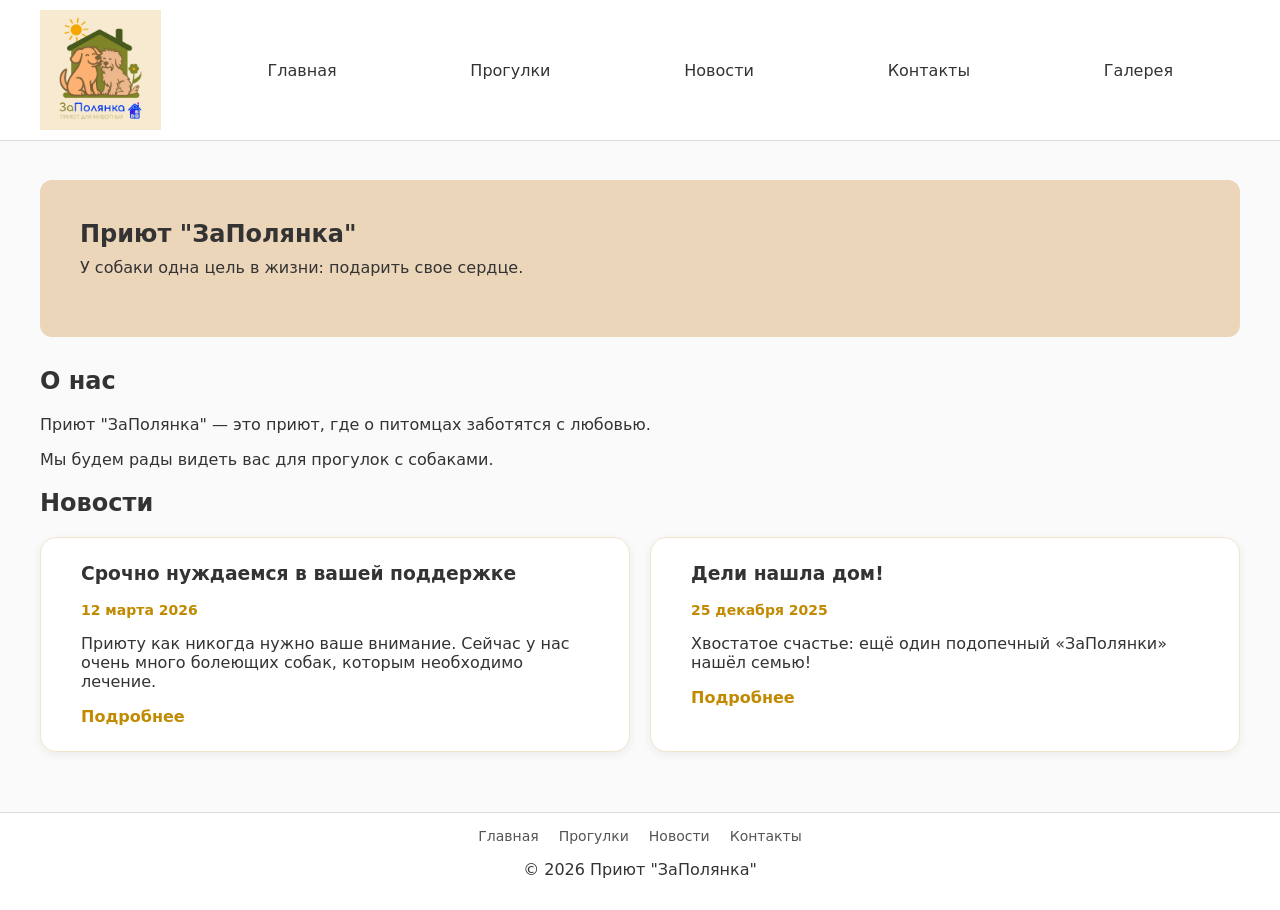
<file: index.html>
<!DOCTYPE html>
<html lang="ru">
<head>
    <meta charset="UTF-8">
    <title>Приют "ЗаПолянка" — Главная</title>
    <link rel="stylesheet" href="css/global.css">
    <link rel="stylesheet" href="css/pages/index.css">

</head>
<body>

    <header class="site-header">
        <div class="logo">
            <img src="img/logo.png" alt="Приют "ЗаПолянка"" class="logo-img">
        </div>

        <nav class="top-nav">
            <ul>
                <li><a href="index.html" class="current-page-link">Главная</a></li>
                <li><a href="services.html">Прогулки</a></li>
                
                <li><a href="news.html">Новости</a></li>
                <li class="nav-contacts">
                    <a href="contacts.html">Контакты</a>
                    
                </li>
                <li><a href="gallery.html">Галерея</a></li>
            </ul>
        </nav>
    </header>

    <main>
        <section class="hero">
            <h1>Приют "ЗаПолянка"</h1>
            <p>У собаки одна цель в жизни: подарить свое сердце.</p>
            
        </section>

        <section class="about">
            <h2>О нас</h2>
            <p>Приют "ЗаПолянка" — это приют, где о питомцах заботятся с любовью.</p>

            <p> Мы будем рады видеть вас для прогулок с собаками. </p>
            
        </section>

        
        <section class="latest-news">
            <h2>Новости</h2>

            <div class="cards">
                <article class="card">
                    <h3>Срочно нуждаемся в вашей поддержке</h3>
                    <p class="news-date">12 марта 2026</p>
                    <p>Приюту как никогда нужно ваше внимание. Сейчас у нас очень много болеющих собак, которым необходимо лечение.</p>
                    
                    <a href="news.html">Подробнее</a>
                </article>

                <article class="card">
                    <h3>Дели нашла дом!</h3>
                    <p class="news-date">25 декабря 2025</p>
                    <p>Хвостатое счастье: ещё один подопечный «ЗаПолянки» нашёл семью!</p>
                    <a href="news.html">Подробнее</a>
                </article>

                
            </div>
        </section>

        


    </main>

    <footer class="site-footer">
        <div class="bottom-nav">
            <a href="index.html" class="current-page-link">Главная</a>
            <a href="services.html">Прогулки</a>
           
            <a href="news.html">Новости</a>
            <a href="contacts.html">Контакты</a>
        </div>
        <div class="footer-contacts">
            
        </div>
        <div class="footer-social">
            
        </div>
        <p class="copyright">© 2026 Приют "ЗаПолянка"</p>
    </footer>

</body>
</html>
</file>
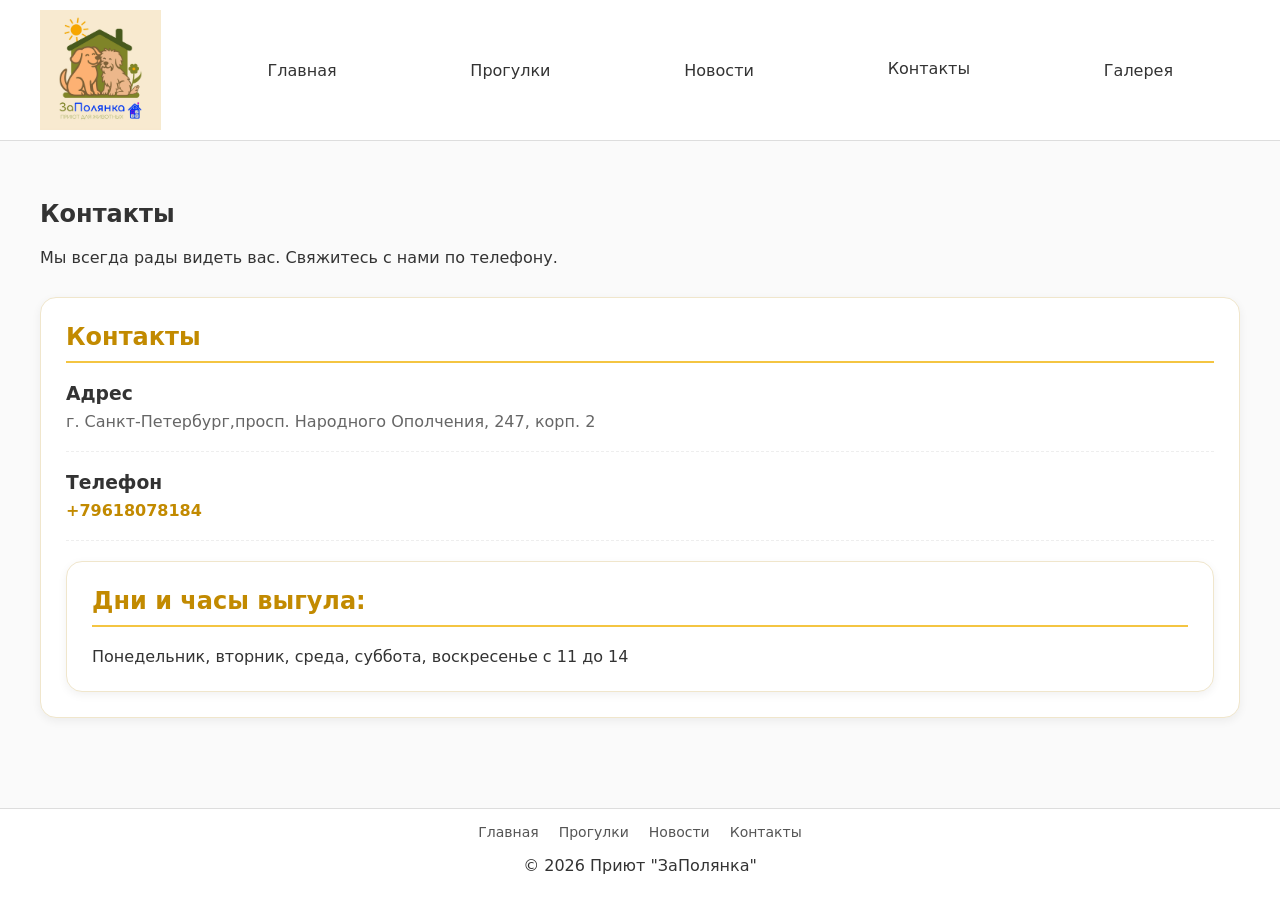
<file: contacts.html>
<!DOCTYPE html>
<html lang="ru">
<head>
    <meta charset="UTF-8">
    <title>Приют "ЗаПолянка" — Контакты</title>
    <link rel="stylesheet" href="css/global.css">
    <link rel="stylesheet" href="css/pages/contacts.css">
</head>
<body>
    <header class="site-header">
        <div class="logo">
            <img src="img/logo.png" alt="Приют "ЗаПолянка"" class="logo-img">
        </div>
        <nav class="top-nav">
            <ul>
                <li><a href="index.html">Главная</a></li>
                <li><a href="services.html">Прогулки</a></li>
                
                <li><a href="news.html">Новости</a></li>
                <li class="nav-contacts current-page-link">
                    <a href="contacts.html">Контакты</a>
                    <div class="nav-contacts-sub">
                        
                    </div>
                </li>
                <li><a href="gallery.html">Галерея</a></li>
            </ul>
        </nav>
    </header>

    <main>
        <section class="page-header">
            <h1>Контакты</h1>
            <p>Мы всегда рады видеть вас. Свяжитесь с нами по телефону.</p>
        </section>

        <section class="contacts-container">
            <div class="contact-info">
                <h2>Контакты</h2>
                <div class="contact-item">
                    <h3>Адрес</h3>
                    <p>г. Санкт-Петербург,просп. Народного Ополчения, 247, корп. 2</p>
                    
                </div>
                <div class="contact-item">
                    <h3>Телефон</h3>
                    <p><a href="tel:+79618078184" class="contact-link">+79618078184</a></p>

                </div>
                <div class="contact-info">
                    <h2>Дни и часы выгула:</h2>

                    Понедельник, вторник, среда, суббота, воскресенье с 11 до 14
                </div>
            </div>
            
        </section>

        
    </main>

    <footer class="site-footer">
        <div class="bottom-nav">
            <a href="index.html">Главная</a>
            <a href="services.html">Прогулки</a>
            
            <a href="news.html">Новости</a>
            <a href="contacts.html" class="current-page-link">Контакты</a>
        </div>
        <div class="footer-contacts">
            
        </div>
        <div class="footer-social">
            
        </div>
        <p class="copyright">© 2026 Приют "ЗаПолянка"</p>
    </footer>
</body>
</html>
</file>
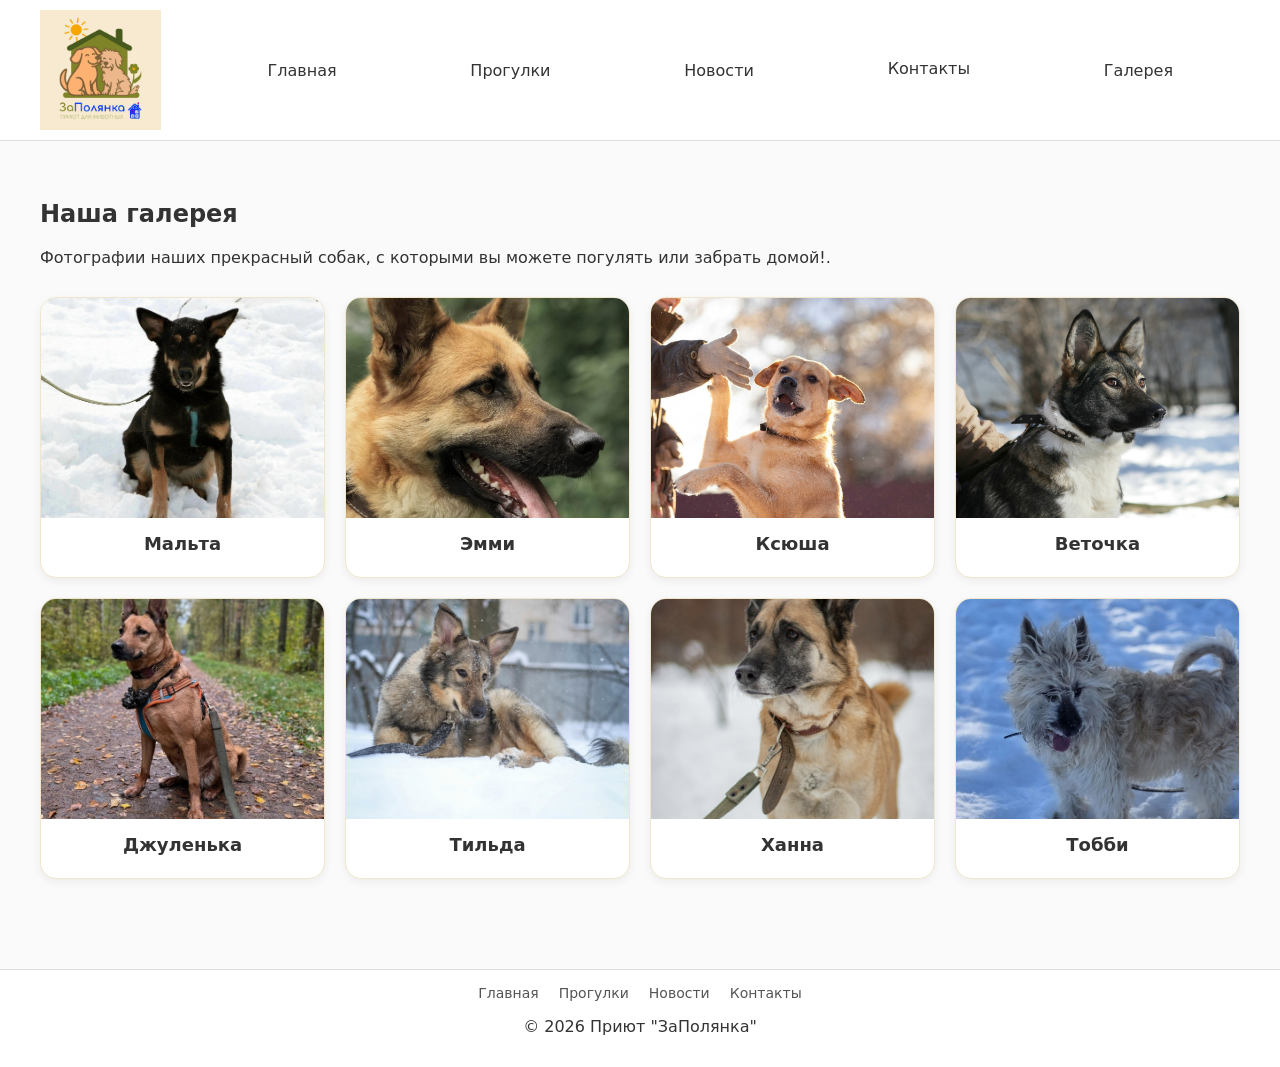
<file: gallery.html>
<!DOCTYPE html>
<html lang="ru">
<head>
    <meta charset="UTF-8">
    <title>Приют "ЗаПолянка" — Галерея</title>
    <link rel="stylesheet" href="css/global.css">
    <link rel="stylesheet" href="css/pages/gallery.css">

</head>
<body>
    <header class="site-header">
        <div class="logo">
            <img src="img/logo.png" alt="Приют "ЗаПолянка"" class="logo-img">
        </div>
        <nav class="top-nav">
            <ul>
                <li><a href="index.html">Главная</a></li>
                <li><a href="services.html">Прогулки</a></li>
                
                <li><a href="news.html">Новости</a></li>
                <li class="nav-contacts">
                    <a href="contacts.html">Контакты</a>
                    <div class="nav-contacts-sub">
                        
                    </div>
                </li>
                <li><a href="gallery.html" class="current-page-link">Галерея</a></li>
            </ul>
        </nav>
    </header>

    <main>
        <section class="page-header">
            <h1>Наша галерея</h1>
            <p>Фотографии наших прекрасный собак, с которыми вы можете погулять или забрать домой!.</p>
        </section>

        

        <section class="gallery-grid">

            <div class="gallery-item">
                <img src="img/mal.png" alt="мальта" class="gallery-img">
                <div class="gallery-caption">
                    <h3>Мальта</h3>
                </div>
            </div>
            <div class="gallery-item">
                <img src="img/emmi.png" alt="эмми" class="gallery-img">
                <div class="gallery-caption">
                    <h3>Эмми</h3>
                </div>
            </div>
            <div class="gallery-item">
                <img src="img/ksu.png" alt="ксюша" class="gallery-img">
                <div class="gallery-caption">
                    <h3>Ксюша</h3>
                </div>
            </div>
            <div class="gallery-item">
                <img src="img/vet.png" alt="веточка" class="gallery-img">
                <div class="gallery-caption">
                    <h3>Веточка</h3>
                </div>
            </div>
            <div class="gallery-item">
                <img src="img/dg.png" alt="джуленька" class="gallery-img">
                <div class="gallery-caption">
                    <h3>Джуленька</h3>
                </div>
            </div>
            <div class="gallery-item">
                <img src="img/til.png" alt="тильда" class="gallery-img">
                <div class="gallery-caption">
                    <h3>Тильда</h3>
                </div>
            </div>
            <div class="gallery-item">
                <img src="img/han.png" alt="ханна" class="gallery-img">
                <div class="gallery-caption">
                    <h3>Ханна</h3>
                </div>
            </div>
            <div class="gallery-item">
                <img src="img/tobbi.png" alt="тобби" class="gallery-img">
                <div class="gallery-caption">
                    <h3>Тобби</h3>
                </div>
            </div>

        </section>
    </main>

    <footer class="site-footer">
        <div class="bottom-nav">
            <a href="index.html">Главная</a>
            <a href="services.html">Прогулки</a>
            
            <a href="news.html">Новости</a>
            <a href="contacts.html">Контакты</a>
        </div>
        <div class="footer-contacts">
            
        </div>
        <div class="footer-social">
           
        </div>
        <p class="copyright">© 2026 Приют "ЗаПолянка"</p>
    </footer>

    <template class="gallery-item-template">
        <li class ="gallery-item">
            <img class="gallery-img">
            <div class="gallery-caption">
                <h3></h3>
                <p></p>
            </div>
        </li>
    </template>

   
</body>
</html>
</file>
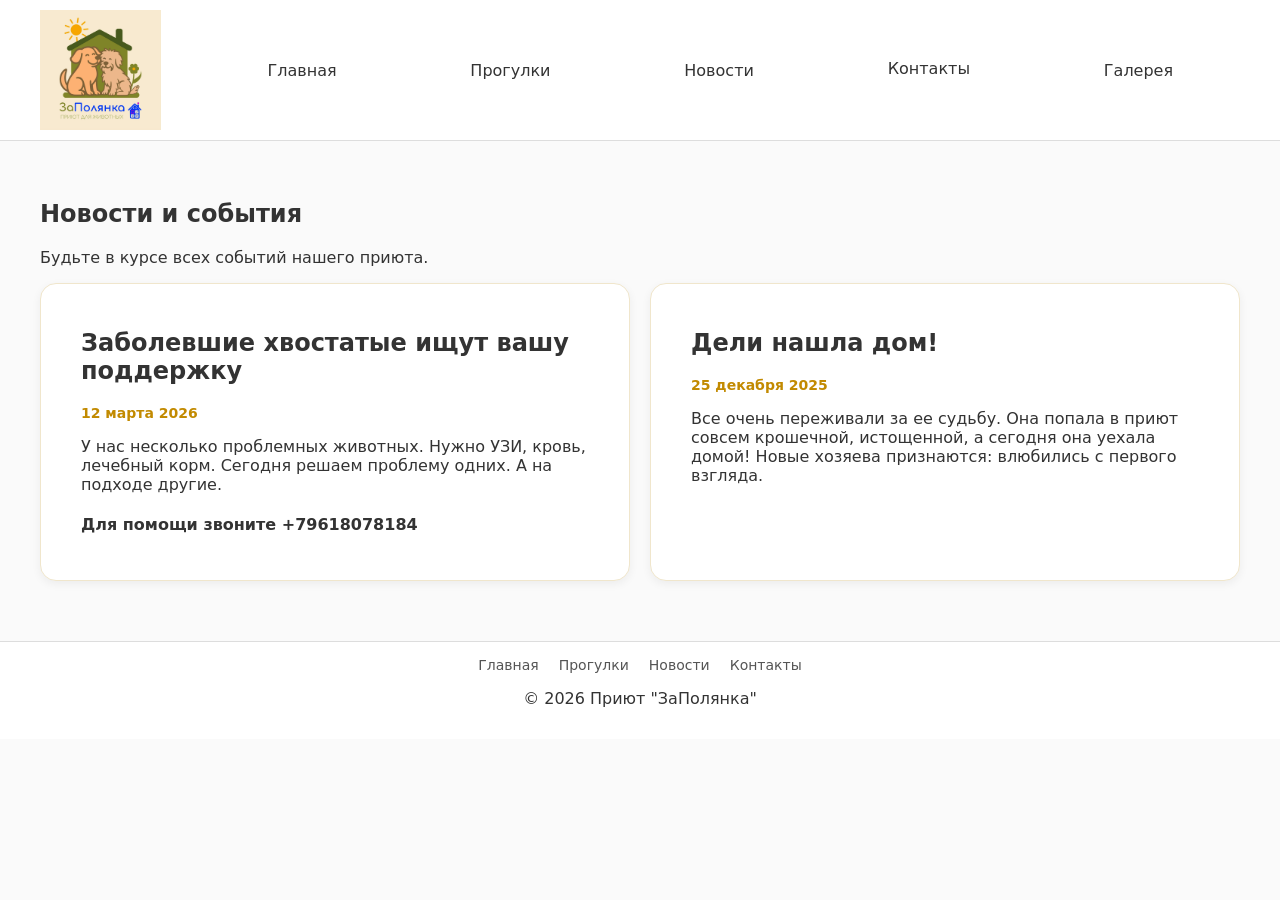
<file: news.html>
<!DOCTYPE html>
<html lang="ru">
<head>
    <meta charset="UTF-8">
    <title>Приют "ЗаПолянка" — Новости</title>
    <link rel="stylesheet" href="css/global.css">
</head>
<body>
    <header class="site-header">
        <div class="logo">
            <img src="img/logo.png" alt="Приют "ЗаПолянка"" class="logo-img">
        </div>
        <nav class="top-nav">
            <ul>
                <li><a href="index.html">Главная</a></li>
                <li><a href="services.html">Прогулки</a></li>
                
                <li><a href="news.html" class="current-page-link">Новости</a></li>
                <li class="nav-contacts">
                    <a href="contacts.html">Контакты</a>
                    <div class="nav-contacts-sub">
                        
                    </div>
                </li>
                <li><a href="gallery.html">Галерея</a></li>
            </ul>
        </nav>
    </header>

    <main>
        <section class="page-header">
            <h1>Новости и события</h1>
            <p>Будьте в курсе всех событий нашего приюта.</p>
        </section>

        <section class="news-list">
            <div class="cards">
                <article class="card">
                    <h2>Заболевшие хвостатые ищут вашу поддержку</h2>
                    <p class="news-date">12 марта 2026</p>
                    <p>У нас несколько проблемных животных. Нужно УЗИ, кровь, лечебный корм. Сегодня решаем проблему одних. А на подходе другие.</p>
                    <h4>Для помощи звоните +79618078184</h4>
                </article>

                <article class="card">
                    <h2>Дели нашла дом!</h2>
                    <p class="news-date">25 декабря 2025</p>
                    <p>Все очень переживали за ее судьбу. Она попала в приют совсем крошечной, истощенной, а сегодня она уехала домой! Новые хозяева признаются: влюбились с первого взгляда. </p>
                </article>

                
            </div>
        </section>
    </main>

    <footer class="site-footer">
        <div class="bottom-nav">
            <a href="index.html">Главная</a>
            <a href="services.html">Прогулки</a>
            
            <a href="news.html" class="current-page-link">Новости</a>
            <a href="contacts.html">Контакты</a>
        </div>
        <div class="footer-contacts">
            
        </div>
        <div class="footer-social">
            
        </div>
        <p class="copyright">© 2026 Приют "ЗаПолянка"</p>
    </footer>
</body>
</html>
</file>
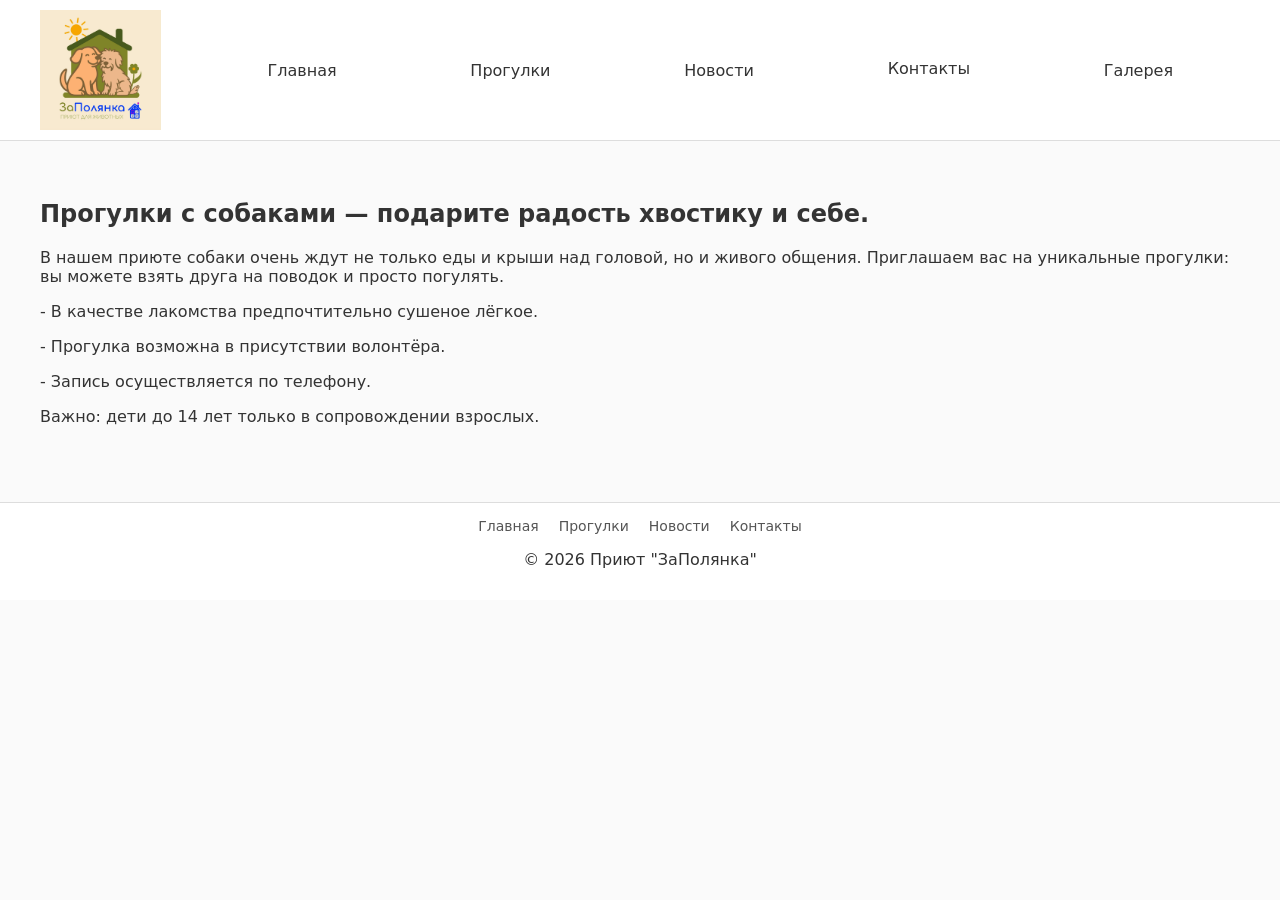
<file: services.html>
<!DOCTYPE html>
<html lang="ru">
<head>
    <meta charset="UTF-8">
    <title>Приют "ЗаПолянка" — Услуги</title>
    <link rel="stylesheet" href="css/global.css">
    <link rel="stylesheet" href="css/pages/services.css">
</head>
<body>

    <header class="site-header">
        <div class="logo">
            <img src="img/logo.png" alt="Приют "ЗаПолянка"" class="logo-img">
        </div>

        <nav class="top-nav">
            <ul>
                <li><a href="index.html">Главная</a></li>
                <li><a href="services.html" class="current-page-link">Прогулки</a></li>
                
                <li><a href="news.html">Новости</a></li>
                <li class="nav-contacts">
                    <a href="contacts.html">Контакты</a>
                    <div class="nav-contacts-sub">
                        
                    </div>
                </li>
                <li><a href="gallery.html">Галерея</a></li>
            </ul>
        </nav>
    </header>

    <main>
        <section class="page-header">
            <h1>Прогулки с собаками — подарите радость хвостику и себе.</h1>
            <p>В нашем приюте собаки очень ждут не только еды и крыши над головой, но и живого общения. Приглашаем вас на уникальные прогулки: вы можете взять друга на поводок и просто погулять. </p>
            <p></p>
            <p>- В качестве лакомства предпочтительно сушеное лëгкое.</p>
            <p></p>
            <p>- Прогулка возможна в присутствии волонтёра.</p>
            <p></p>
            <p>- Запись осуществляется по телефону.</p>
            <p></p>
            <p>Важно: дети до 14 лет только в сопровождении взрослых.</p>


        </section>

        <section class="services-list">
            <ul class="cards">
            </ul>
        </section>
    </main>

    <footer class="site-footer">
        <div class="bottom-nav">
            <a href="index.html">Главная</a>
            <a href="services.html" class="current-page-link">Прогулки</a>
            
            <a href="news.html">Новости</a>
            <a href="contacts.html">Контакты</a>
        </div>
       
        <div class="footer-social">
            
        </div>
        <p class="copyright">© 2026 Приют "ЗаПолянка"</p>
    </footer>

    <template class="service-item-template">
        <li class="card">
            <h2></h2>
            <p></p>
            <p><strong></strong></p>
            <p><small></small></p>
        </li>
    </template>

    
</body>
</html>
</file>
<file: css/global.css>
*,
*::before,
*::after {
    box-sizing: border-box;
}

ul,
ol {
    list-style: none;
}

.current-page-link {
    pointer-events: none;
}

html, body {
    margin: 0;
    padding: 0;
}

body {
    font-family: system-ui, -apple-system, BlinkMacSystemFont, "Segoe UI", Arial, sans-serif;
    background: #fafafa;
    color: #333;
}

main {
    padding: 30px 40px 60px;
    margin-top: 150px;
}

/* шапка и навигация*/
.site-header {
    position: fixed;
    top: 0;
    left: 0;
    width: 100%;
    z-index: 1000;

    display: flex;
    align-items: center;
    padding: 10px 40px;
    background: #fff;
    border-bottom: 1px solid #ddd;
}

.logo {
    display: flex;
    align-items: center;
    gap: 10px;
    font-weight: 700;
    font-size: 20px;
}

.logo-img {
    height: 120px;
    width: auto;
    display: block;
}

.top-nav {
    flex: 1;
}

.top-nav ul {
    display: flex;
    width: 100%;
    justify-content: space-around;
    align-items: center;
}

.top-nav a {
    text-decoration: none;
    color: #333;
    font-weight: 500;
}

.top-nav a:hover {
    text-decoration: underline;
}

/* контакт в навигации*/
.nav-contacts {
    display: flex;
    flex-direction: column;
    gap: 4px;
}

.nav-contacts-sub {
    display: flex;
    align-items: center;
    gap: 8px;
    font-size: 13px;
    line-height: 1;
    opacity: 0.85;
}

.nav-contacts-sub a {
    color: #8A5F00;
    font-weight: 600;
    text-decoration: none;
}

.nav-contacts-sub a:hover {
    color: #C28A00;
}

/* кнопки*/
.btn {
    display: inline-block;
    padding: 8px 18px;
    border-radius: 10px;
    background: #F4C542;
    color: #2B1C00;
    font-weight: 600;
    text-decoration: none;
    border: none;
    transition: 0.2s ease;
}

.btn:hover {
    background: #C28A00;
    color: #fff;
}

/* общий стиль карточек*/
.cards {
    display: flex;
    flex-wrap: wrap;
    gap: 20px;
}

.card {
    flex: 1 1 280px;
    background: #fff;
    border-radius: 16px;
    box-shadow: 0 3px 10px rgba(0,0,0,0.06);
    border: 1px solid #f0e6cc;
    transition: transform .2s ease, box-shadow .2s ease;

    padding: 25px 40px;
}

.card:hover {
    transform: translateY(-4px);
    box-shadow: 0 6px 16px rgba(0,0,0,0.10);
}

.card a {
    font-weight: 600;
    color: #C28A00;
    text-decoration: none;
}

.card a:hover {
    color: #8A5F00;
    text-decoration: none;
}

.card h3 {
    margin-top: 0;
}

/* маленькие блоки */
.news-date {
    color: #C28A00;
    font-weight: 600;
    margin: 10px 0;
    font-size: 14px;
}

/* подвал */
.site-footer {
    border-top: 1px solid #ddd;
    padding: 15px 40px;
    background: #fff;
    text-align: center;
}

.bottom-nav {
    display: flex;
    justify-content: center;
    gap: 20px;
    margin-bottom: 5px;
}

.bottom-nav a {
    text-decoration: none;
    color: #555;
    font-size: 14px;
}

.bottom-nav a:hover {
    text-decoration: underline;
}

.footer-contacts {
    margin: 8px 0;
}

.footer-contacts a {
    color: #8A5F00;
    font-weight: 600;
    text-decoration: none;
}

.footer-contacts a:hover {
    color: #C28A00;
    text-decoration: underline;
}

.footer-social {
    margin: 10px 0;
}

.footer-social img {
    width: 28px;
    height: 28px;
    opacity: 0.8;
    transition: 0.2s ease;
}

.footer-social img:hover {
    opacity: 1;
    transform: scale(1.05);
}
</file>
<file: css/pages/index.css>
.hero {
    padding: 40px;
    background: #ecd6ba;
    border-radius: 12px;
    margin-bottom: 30px;
}

.hero h1 {
    margin-top: 0;
    margin-bottom: 10px;
}

.hero p {
    margin-top: 0;
    margin-bottom: 20px;
}

/* Почему мы */
.why-us {
    margin-top: 50px;
    padding: 30px 40px;
    background: #FFF7E6;
    border-radius: 16px;
}

.why-us h2 {
    margin-top: 0;
    margin-bottom: 16px;
}

.why-us-list {
    margin: 0 0 20px;
    padding-left: 20px;
}

.why-us-list li {
    margin-bottom: 8px;
    line-height: 1.5;
}
</file>
<file: css/pages/contacts.css>
.contacts-container {
    display: grid;
    grid-template-columns: repeat(auto-fit, minmax(300px, 1fr));
    gap: 30px;
    margin: 30px 0;
}

.contact-info {
    background: #fff;
    padding: 25px;
    border-radius: 16px;
    box-shadow: 0 3px 10px rgba(0,0,0,0.06);
    border: 1px solid #f0e6cc;
}

.contact-info h2 {
    color: #C28A00;
    margin-top: 0;
    border-bottom: 2px solid #F4C542;
    padding-bottom: 10px;
}

.contact-item {
    margin-bottom: 20px;
    padding-bottom: 15px;
    border-bottom: 1px dashed #eee;
}

.contact-item:last-child {
    border-bottom: none;
}

.contact-item h3 {
    margin: 0 0 8px 0;
    color: #333;
}

.contact-item p {
    margin: 5px 0;
    color: #666;
}

.contact-link {
    color: #C28A00;
    text-decoration: none;
    font-weight: 600;
}

.contact-link:hover {
    color: #8A5F00;
    text-decoration: underline;
}
</file>
<file: css/pages/gallery.css>
.gallery-grid {
    display: grid;
    grid-template-columns: repeat(auto-fill, minmax(280px, 1fr));
    gap: 20px;
    margin: 30px 0;
}

.gallery-item {
    background: #fff;
    border-radius: 16px;
    overflow: hidden;
    box-shadow: 0 3px 10px rgba(0,0,0,0.06);
    border: 1px solid #f0e6cc;
    transition: transform .2s ease, box-shadow .2s ease;
}

.gallery-item:hover {
    transform: translateY(-4px);
    box-shadow: 0 6px 16px rgba(0,0,0,0.10);
}

.gallery-img {
    width: 100%;
    height: 220px;
    object-fit: cover;
    display: block;
    background: #FFF7E6;
}

.gallery-caption {
    padding: 15px;
    text-align: center;
}

.gallery-caption h3 {
    margin: 0 0 8px 0;
    color: #333;
    font-size: 18px;
}

.gallery-caption p {
    margin: 0;
    color: #666;
    font-size: 14px;
}

/* кнопки фильтра */
.gallery-categories {
    display: flex;
    justify-content: center;
    gap: 15px;
    margin: 20px 0;
    flex-wrap: wrap;
}

.category-btn {
    padding: 8px 16px;
    background: #fff;
    border: 2px solid #F4C542;
    border-radius: 20px;
    color: #2B1C00;
    font-weight: 600;
    cursor: pointer;
    transition: 0.2s ease;
}

.category-btn:hover,
.category-btn.active {
    background: #F4C542;
    color: white;
}
</file>
<file: css/pages/services.css>
.services-list .cards {
    margin: 0;
    padding: 0;
    flex-direction: column;
    align-items: stretch;
    max-width: none;
}

.services-list .card {
    width: 100%;
}
</file>
